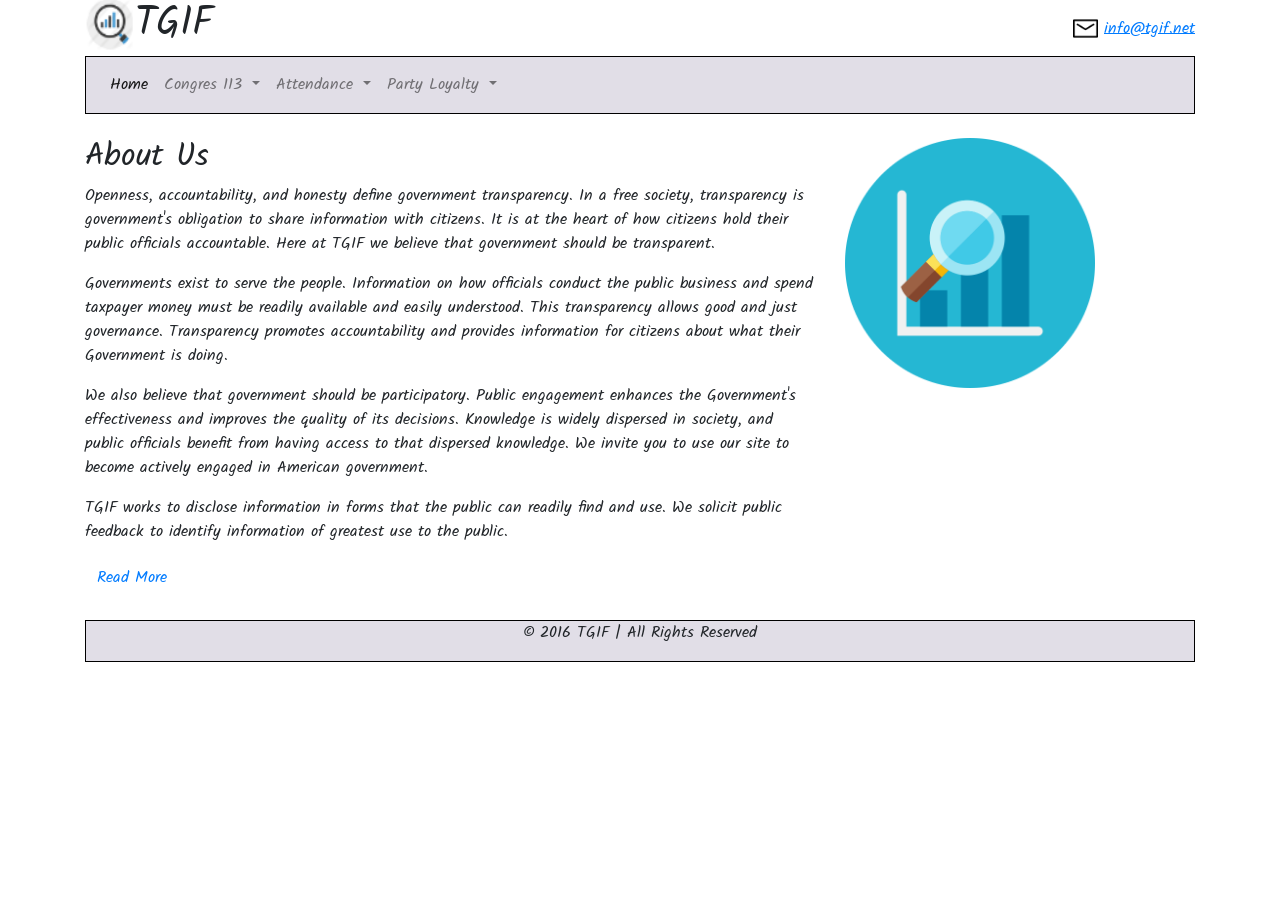
<file: index.html>
<!DOCTYPE html>
<html lang="en">
  <head>
    <title>Congress 113 - Home</title>
    <meta charset="UTF-8" />
    <meta name="viewport" content="width=device-width, initial-scale=1" />
    <link rel="stylesheet" href="https://maxcdn.bootstrapcdn.com/bootstrap/4.3.1/css/bootstrap.min.css" />
    <link rel="stylesheet" href="style/style.css" />
    <link href="https://fonts.googleapis.com/css?family=Kalam&display=swap" rel="stylesheet" />
  </head>

  <body class="container">
    <div class="row titulo align-items-center">
      <div class="col-6 d-inline-flex">
        <img class="loguito" src="images/lupita.jpg" alt="" />
        <h1>TGIF</h1>
      </div>
      <div class="col-6">
        <div class="float-right align-text-bottom">
          <img src="images/sobre-cerrado.png" alt="" class="logomail" />
          <a href="#"><u>info@tgif.net</u></a>
        </div>
      </div>
    </div>
    <nav class="navbar navbar-expand-lg navbar-light">
        <button class="navbar-toggler" type="button" data-toggle="collapse" data-target="#navbarSupportedContent" aria-controls="navbarSupportedContent" aria-expanded="false" aria-label="Toggle navigation">
          <span class="navbar-toggler-icon"></span>
        </button>
      
        <div class="collapse navbar-collapse" id="navbarSupportedContent">
          <ul class="navbar-nav mr-auto">
            <li class="nav-item active">
              <a class="nav-link" href="index.html">Home</a>
            </li>
            <li class="nav-item dropdown">
              <a class="nav-link dropdown-toggle" href="#" id="navbarDropdown" role="button" data-toggle="dropdown" aria-haspopup="true" aria-expanded="false">
                Congres 113
              </a>
              <div class="dropdown-menu" aria-labelledby="navbarDropdown">
                <a class="dropdown-item" href="house-data.html">House</a>
                <a class="dropdown-item" href="senate-data.html">Senate</a>
              </div>
            </li>
          <li class="nav-item dropdown">
                <a class="nav-link dropdown-toggle" href="#" id="navbarDropdown" role="button" data-toggle="dropdown" aria-haspopup="true" aria-expanded="false">
                  Attendance
                </a>
                <div class="dropdown-menu" aria-labelledby="navbarDropdown">
                  <a class="dropdown-item" href="house-attendance-statistics.html">House</a>
                  <a class="dropdown-item" href="senate-attendance-statistics.html">Senate</a>
                </div>
              </li>
            <li class="nav-item dropdown">
                    <a class="nav-link dropdown-toggle" href="#" id="navbarDropdown" role="button" data-toggle="dropdown" aria-haspopup="true" aria-expanded="false">
                      Party Loyalty
                    </a>
                    <div class="dropdown-menu" aria-labelledby="navbarDropdown">
                      <a class="dropdown-item" href="house-party-loyalty-statistics.html">House</a>
                      <a class="dropdown-item" href="senate-party-loyalty-statistics.html">Senate</a>
                    </div>
                  </li>
                </ul>
        </div>
      </nav>
      <br />
    <div class="texto row">
      <div class="col-md-8">
        <h2>About Us</h2>
        <p>
          Openness, accountability, and honesty define government transparency. In a free society, transparency is
          government's obligation to share information with citizens. It is at the heart of how citizens hold their
          public officials accountable. Here at TGIF we believe that government should be transparent.
        </p>
        <p>
          Governments exist to serve the people. Information on how officials conduct the public business and spend
          taxpayer money must be readily available and easily understood. This transparency allows good and just
          governance. Transparency promotes accountability and provides information for citizens about what their
          Government is doing.
        </p>
        <p>
          We also believe that government should be participatory. Public engagement enhances the Government's
          effectiveness and improves the quality of its decisions. Knowledge is widely dispersed in society, and
          public officials benefit from having access to that dispersed knowledge. We invite you to use our site to
          become actively engaged in American government.
        </p>
        <p>
          TGIF works to disclose information in forms that the public can readily find and use. We solicit public
          feedback to identify information of greatest use to the public.
        </p>
        <button type="button" class="btn btn-primary" data-toggle="collapse" data-target="#demo">Read More</button>

        <div id="demo" class="collapse">
          <br />
          <h3>Background History of Government Transparency</h3>
          <p>
            In the West, the idea that government should be open to public scrutiny and susceptible to public
            opinion dates back at least to the time of the Enlightenment, when many philosophes made an attack on
            absolutist doctrine of state secrecy, a core part of their intellectual project. The passage of formal
            legislative instruments to this end can also be traced to this time with Sweden, for example, (which
            then included Finland as a Swedish-governed territory) enacting free press legislation as part of its
            constitution (Freedom of the Press Act, 1766). This approach, and that of the philosophes more broadly,
            is strongly related to recent historiography on the eighteenth-century public sphere.
          </p>

          <p>
            Influenced by Enlightenment thought, the revolutions in America (1776) and France (1789), freedom of
            the press enshrined provisions and requirements for public budgetary accounting and freedom of the
            press in constitutional articles. In the nineteenth century, attempts by Metternichean statesmen to row
            back on these measures were vigorously opposed by a number of eminent liberal politicians and writers,
            Bentham, Mill and Acton prominent among the latter.
          </p>

          <p>
            Open government is widely seen to be a key hallmark of contemporary democratic practice and is often
            linked to the passing of freedom of information legislation. Scandinavian countries claim to have
            adopted the first freedom of information legislation, dating the origins of its modern provisions to
            the eighteenth century and Finland continuing the presumption of openness after gaining independence in
            1917, passing its Act on Publicity of Official Documents in 1951 (superseded by new legislation in
            1999).
          </p>

          <p>
            The United States passed its Freedom of Information Act (FOIA) in 1966, FOIAs, Access to Information
            Acts (AIAs) or equivalent laws were passed in Denmark and Norway in 1970.
          </p>
        </div>
      </div>
      <div class="col-md-4">
        <img class="img-fluid" src="images/lupa.jpg" alt="" />
      </div>
    </div>
    <br />
    <div class="pie-pagina">
      <p>© 2016 TGIF | All Rights Reserved</p>
    </div>
  </body>
  <script
    src="https://code.jquery.com/jquery-3.3.1.slim.min.js"
    integrity="sha384-q8i/X+965DzO0rT7abK41JStQIAqVgRVzpbzo5smXKp4YfRvH+8abtTE1Pi6jizo"
    crossorigin="anonymous"
  ></script>
  <script
    src="https://cdnjs.cloudflare.com/ajax/libs/popper.js/1.14.7/umd/popper.min.js"
    integrity="sha384-UO2eT0CpHqdSJQ6hJty5KVphtPhzWj9WO1clHTMGa3JDZwrnQq4sF86dIHNDz0W1"
    crossorigin="anonymous"
  ></script>
  <script
    src="https://stackpath.bootstrapcdn.com/bootstrap/4.3.1/js/bootstrap.min.js"
    integrity="sha384-JjSmVgyd0p3pXB1rRibZUAYoIIy6OrQ6VrjIEaFf/nJGzIxFDsf4x0xIM+B07jRM"
    crossorigin="anonymous"
  ></script>
</html>
</file>
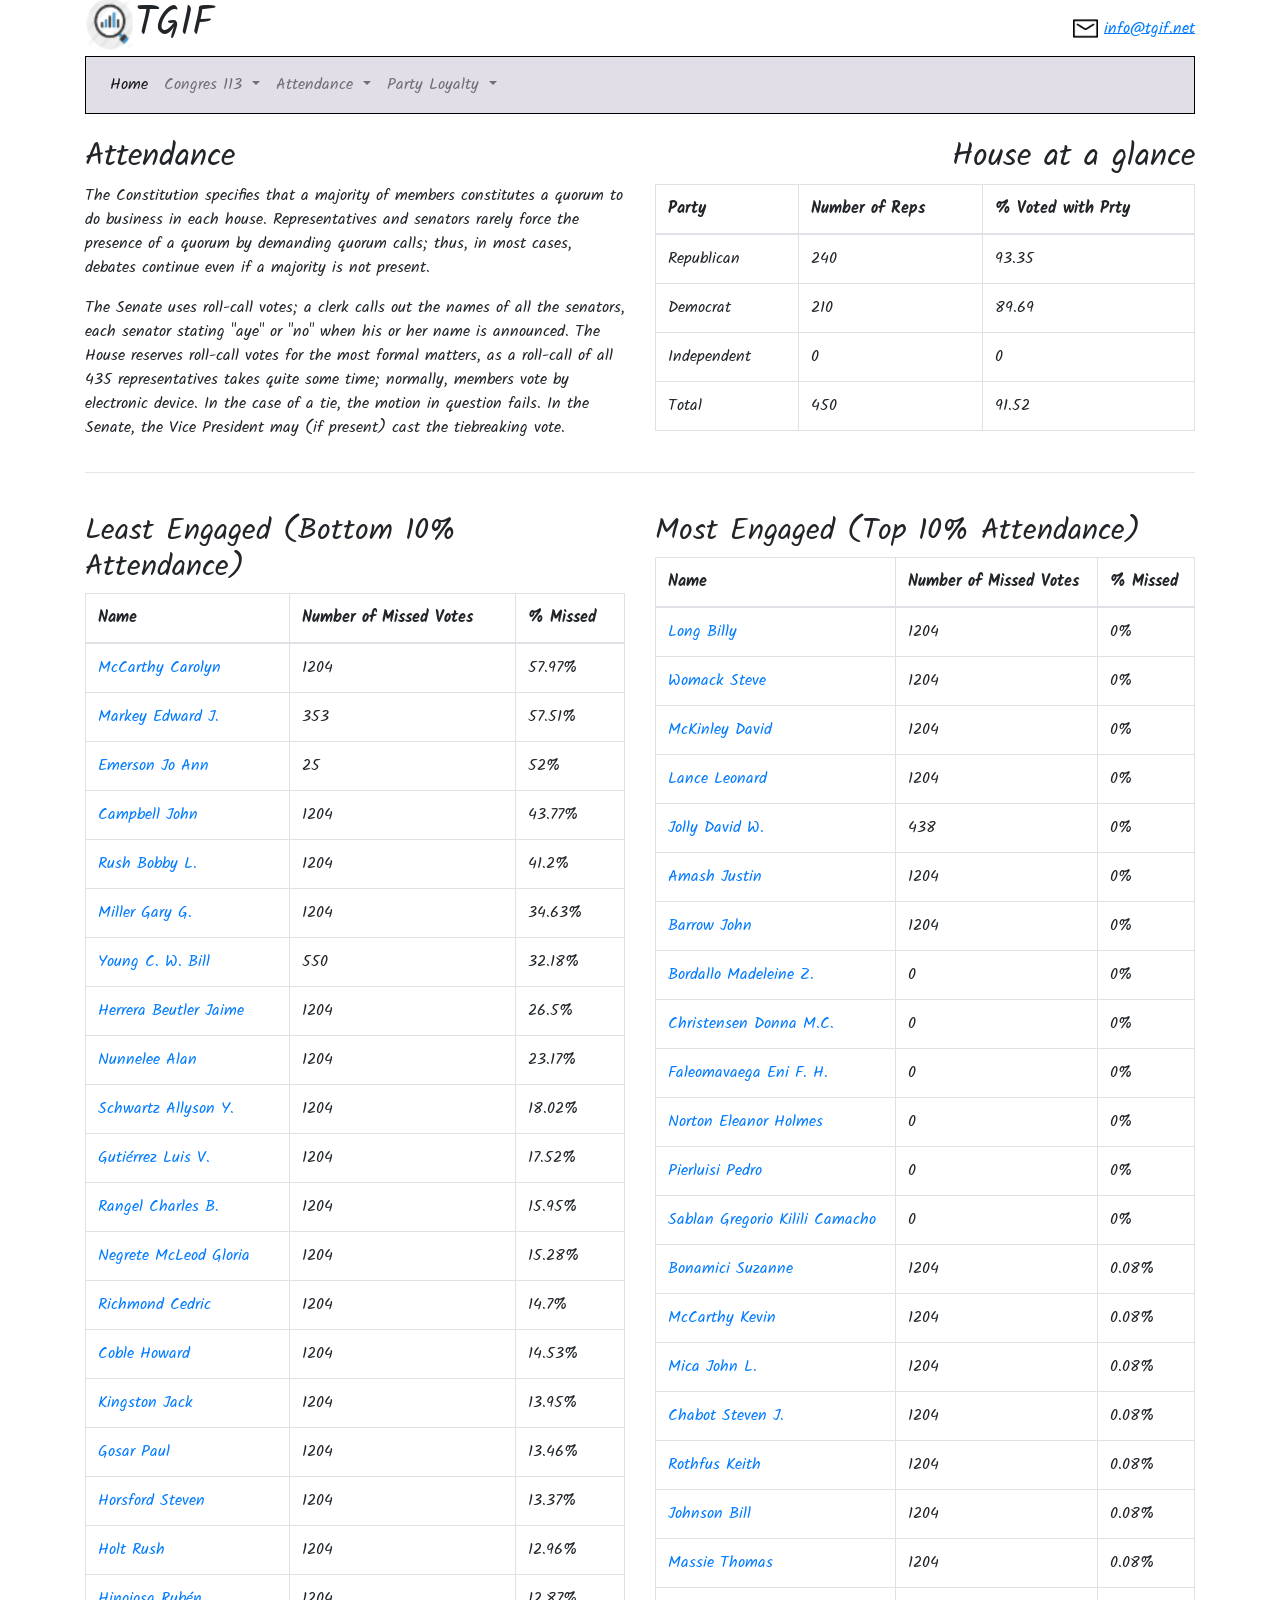
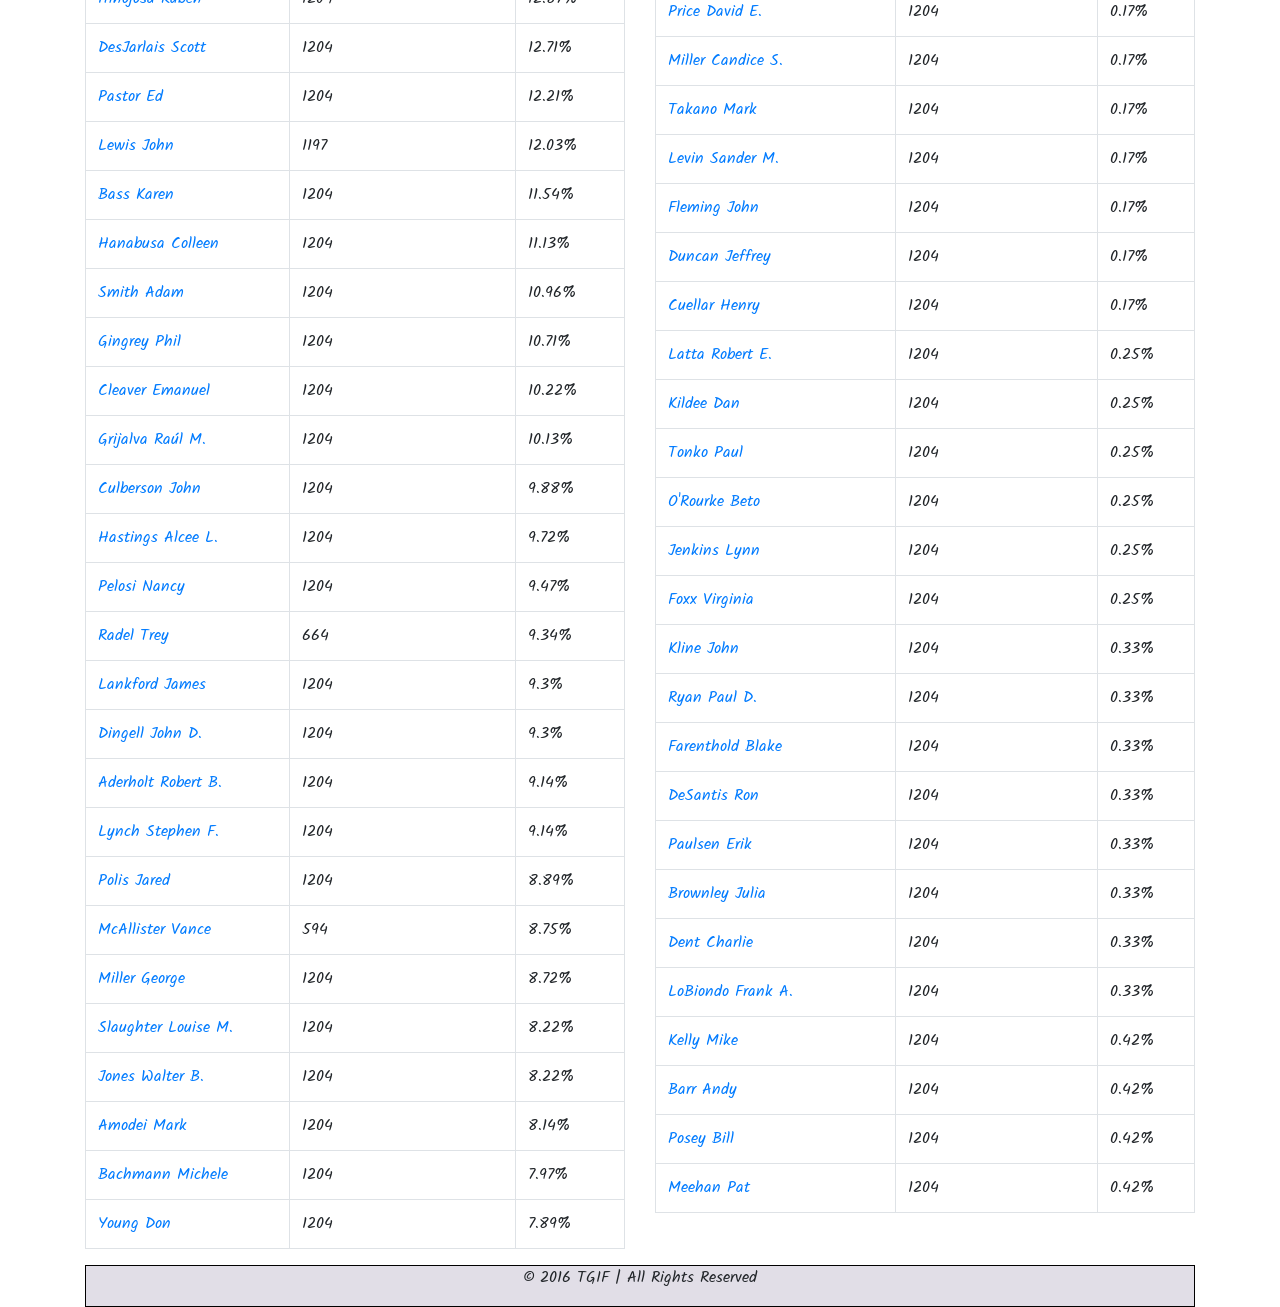
<file: house-attendance-statistics.html>
<!DOCTYPE html>
<html lang="en">
  <head>
    <title>House Attendance</title>
    <meta charset="UTF-8" />
    <meta name="viewport" content="width=device-width, initial-scale=1" />
    <link rel="stylesheet" href="https://maxcdn.bootstrapcdn.com/bootstrap/4.3.1/css/bootstrap.min.css" />
    <link rel="stylesheet" href="style/style.css" />
    <link href="https://fonts.googleapis.com/css?family=Kalam&display=swap" rel="stylesheet" />
    <script>
      var page = "attendance";
    </script>
  </head>

  <body class="container">
    <header class="row titulo align-items-center">
      <div class="col-6 d-inline-flex">
        <img class="loguito" src="images/lupita.jpg" alt="" />
        <h1>TGIF</h1>
      </div>
      <div class="col-6">
        <div class="float-right align-text-bottom">
          <img src="images/sobre-cerrado.png" alt="" class="logomail" />
          <a href="#"><u>info@tgif.net</u></a>
        </div>
      </div>
    </header>
    <nav class="navbar navbar-expand-lg navbar-light">
      <button
        class="navbar-toggler"
        type="button"
        data-toggle="collapse"
        data-target="#navbarSupportedContent"
        aria-controls="navbarSupportedContent"
        aria-expanded="false"
        aria-label="Toggle navigation"
      >
        <span class="navbar-toggler-icon"></span>
      </button>

      <div class="collapse navbar-collapse" id="navbarSupportedContent">
        <ul class="navbar-nav mr-auto">
          <li class="nav-item active">
            <a class="nav-link" href="index.html">Home</a>
          </li>
          <li class="nav-item dropdown">
            <a
              class="nav-link dropdown-toggle"
              href="#"
              id="navbarDropdown"
              role="button"
              data-toggle="dropdown"
              aria-haspopup="true"
              aria-expanded="false"
            >
              Congres 113
            </a>
            <div class="dropdown-menu" aria-labelledby="navbarDropdown">
              <a class="dropdown-item" href="house-data.html">House</a>
              <a class="dropdown-item" href="senate-data.html">Senate</a>
            </div>
          </li>
          <li class="nav-item dropdown">
            <a
              class="nav-link dropdown-toggle"
              href="#"
              id="navbarDropdown"
              role="button"
              data-toggle="dropdown"
              aria-haspopup="true"
              aria-expanded="false"
            >
              Attendance
            </a>
            <div class="dropdown-menu" aria-labelledby="navbarDropdown">
              <a class="dropdown-item" href="house-attendance-statistics.html">House</a>
              <a class="dropdown-item" href="senate-attendance-statistics.html">Senate</a>
            </div>
          </li>
          <li class="nav-item dropdown">
            <a
              class="nav-link dropdown-toggle"
              href="#"
              id="navbarDropdown"
              role="button"
              data-toggle="dropdown"
              aria-haspopup="true"
              aria-expanded="false"
            >
              Party Loyalty
            </a>
            <div class="dropdown-menu" aria-labelledby="navbarDropdown">
              <a class="dropdown-item" href="house-party-loyalty-statistics.html">House</a>
              <a class="dropdown-item" href="senate-party-loyalty-statistics.html">Senate</a>
            </div>
          </li>
        </ul>
      </div>
    </nav>
    <br />
    <div class="row">
      <div class="col-md-6">
        <h2>Attendance</h2>
        <p>
          The Constitution specifies that a majority of members constitutes a quorum to do business in each house.
          Representatives and senators rarely force the presence of a quorum by demanding quorum calls; thus, in
          most cases, debates continue even if a majority is not present.
        </p>

        <p>
          The Senate uses roll-call votes; a clerk calls out the names of all the senators, each senator stating
          "aye" or "no" when his or her name is announced. The House reserves roll-call votes for the most formal
          matters, as a roll-call of all 435 representatives takes quite some time; normally, members vote by
          electronic device. In the case of a tie, the motion in question fails. In the Senate, the Vice President
          may (if present) cast the tiebreaking vote.
        </p>
      </div>
      <div class="col-md-6">
        <h2 class="text-rigth">House at a glance</h2>
        <table class="table table-bordered">
          <thead>
            <tr>
              <th>Party</th>
              <th>Number of Reps</th>
              <th>% Voted with Prty</th>
            </tr>
          </thead>
          <tbody>
            <tr>
              <td>Republican</td>
              <td id="repR">--</td>
              <td id="porcVotR">--</td>
            </tr>
            <tr>
              <td>Democrat</td>
              <td id="repD">--</td>
              <td id="porcVotD">--</td>
            </tr>
            <tr>
              <td>Independent</td>
              <td id="repI">--</td>
              <td id="porcVotI">--</td>
            </tr>
            <tr>
              <td>Total</td>
              <td id="totalrep">--</td>
              <td id="totalporc">--</td>
            </tr>
          </tbody>
        </table>
      </div>
    </div>
    <hr />
    <br />
    <div class="cuerpo row">
      <div class="col-md-6">
        <h2>Least Engaged (Bottom 10% Attendance)</h2>
        <table class="table table-bordered">
          <thead>
            <tr>
              <th>Name</th>
              <th>Number of Missed Votes</th>
              <th>% Missed</th>
            </tr>
          </thead>
          <tbody id="menoscompro"></tbody>
        </table>
      </div>
      <div class="col-md-6">
        <h2>Most Engaged (Top 10% Attendance)</h2>
        <table class="table table-bordered">
          <thead>
            <tr>
              <th>Name</th>
              <th>Number of Missed Votes</th>
              <th>% Missed</th>
            </tr>
          </thead>
          <tbody id="mascompro"></tbody>
        </table>
      </div>
    </div>
    <div class="pie-pagina">
      <p>© 2016 TGIF | All Rights Reserved</p>
    </div>
  </body>
  <script src="js/pro-congress-113-house.js"></script>
  <script src="js/main.js"></script>
  <script
    src="https://code.jquery.com/jquery-3.3.1.slim.min.js"
    integrity="sha384-q8i/X+965DzO0rT7abK41JStQIAqVgRVzpbzo5smXKp4YfRvH+8abtTE1Pi6jizo"
    crossorigin="anonymous"
  ></script>
  <script
    src="https://cdnjs.cloudflare.com/ajax/libs/popper.js/1.14.7/umd/popper.min.js"
    integrity="sha384-UO2eT0CpHqdSJQ6hJty5KVphtPhzWj9WO1clHTMGa3JDZwrnQq4sF86dIHNDz0W1"
    crossorigin="anonymous"
  ></script>
  <script
    src="https://stackpath.bootstrapcdn.com/bootstrap/4.3.1/js/bootstrap.min.js"
    integrity="sha384-JjSmVgyd0p3pXB1rRibZUAYoIIy6OrQ6VrjIEaFf/nJGzIxFDsf4x0xIM+B07jRM"
    crossorigin="anonymous"
  ></script>
</html>
</file>
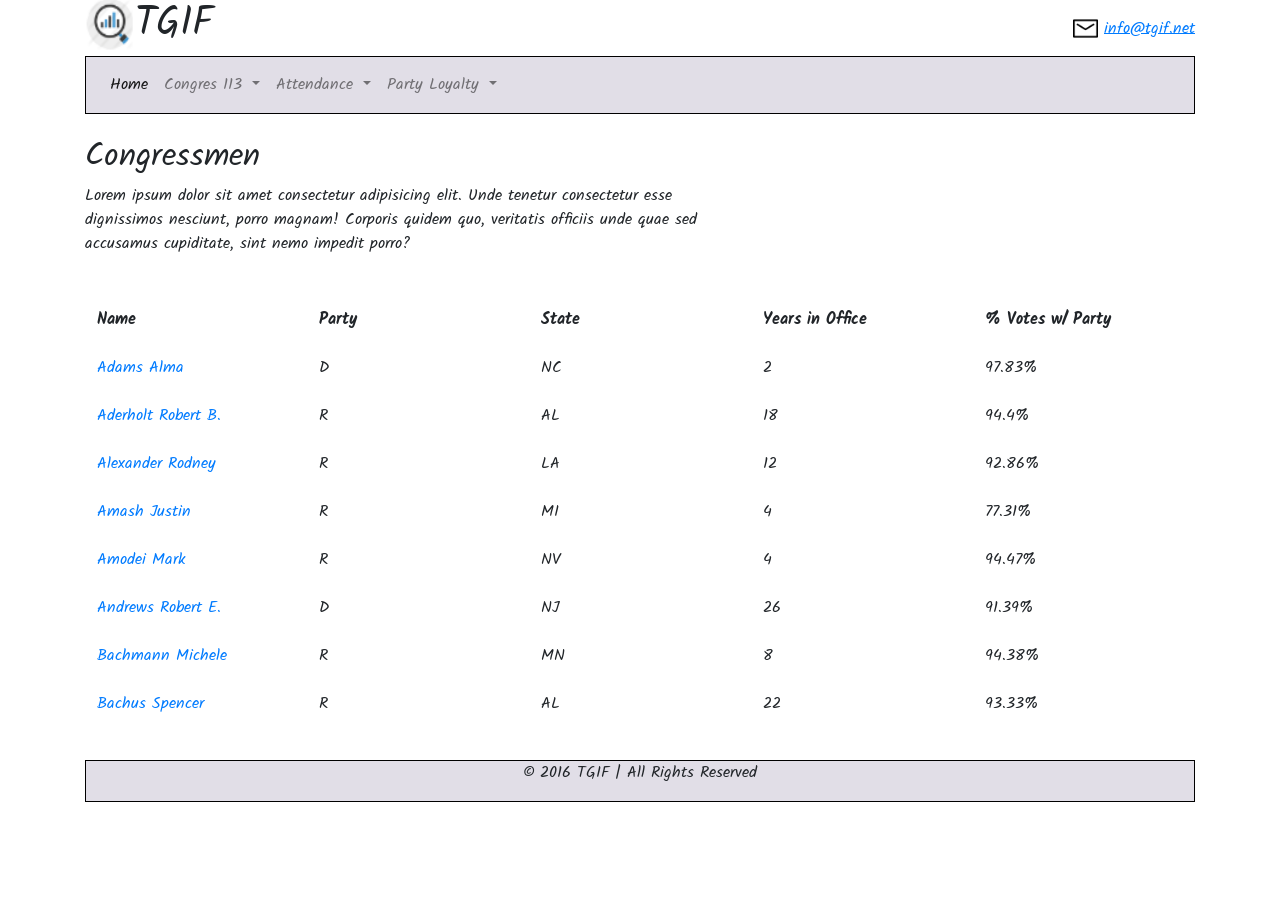
<file: house-data.html>
<!DOCTYPE html>
<html lang="en">
  <head>
    <title>Congress 113 - House</title>
    <meta charset="utf-8" />
    <meta name="viewport" content="width=device-width, initial-scale=1" />
    <link rel="stylesheet" href="https://maxcdn.bootstrapcdn.com/bootstrap/4.3.1/css/bootstrap.min.css" />
    <link rel="stylesheet" href="style/style.css" />
    <link href="https://fonts.googleapis.com/css?family=Kalam&display=swap" rel="stylesheet" />
    <script>
      var page = "datas";
    </script>
  </head>

  <body class="container">
    <div class="row titulo align-items-center">
      <div class="col-6 d-inline-flex">
        <img class="loguito" src="images/lupita.jpg" alt="" />
        <h1>TGIF</h1>
      </div>
      <div class="col-6">
        <div class="float-right align-text-bottom">
          <img src="images/sobre-cerrado.png" alt="" class="logomail" />
          <a href="#"><u>info@tgif.net</u></a>
        </div>
      </div>
    </div>
    <nav class="navbar navbar-expand-lg navbar-light">
      <button
        class="navbar-toggler"
        type="button"
        data-toggle="collapse"
        data-target="#navbarSupportedContent"
        aria-controls="navbarSupportedContent"
        aria-expanded="false"
        aria-label="Toggle navigation"
      >
        <span class="navbar-toggler-icon"></span>
      </button>

      <div class="collapse navbar-collapse" id="navbarSupportedContent">
        <ul class="navbar-nav mr-auto">
          <li class="nav-item active">
            <a class="nav-link" href="index.html">Home</a>
          </li>
          <li class="nav-item dropdown">
            <a
              class="nav-link dropdown-toggle"
              href="#"
              id="navbarDropdown"
              role="button"
              data-toggle="dropdown"
              aria-haspopup="true"
              aria-expanded="false"
            >
              Congres 113
            </a>
            <div class="dropdown-menu" aria-labelledby="navbarDropdown">
              <a class="dropdown-item" href="house-data.html">House</a>
              <a class="dropdown-item" href="senate-data.html">Senate</a>
            </div>
          </li>
          <li class="nav-item dropdown">
            <a
              class="nav-link dropdown-toggle"
              href="#"
              id="navbarDropdown"
              role="button"
              data-toggle="dropdown"
              aria-haspopup="true"
              aria-expanded="false"
            >
              Attendance
            </a>
            <div class="dropdown-menu" aria-labelledby="navbarDropdown">
              <a class="dropdown-item" href="house-attendance-statistics.html">House</a>
              <a class="dropdown-item" href="senate-attendance-statistics.html">Senate</a>
            </div>
          </li>
          <li class="nav-item dropdown">
            <a
              class="nav-link dropdown-toggle"
              href="#"
              id="navbarDropdown"
              role="button"
              data-toggle="dropdown"
              aria-haspopup="true"
              aria-expanded="false"
            >
              Party Loyalty
            </a>
            <div class="dropdown-menu" aria-labelledby="navbarDropdown">
              <a class="dropdown-item" href="house-party-loyalty-statistics.html">House</a>
              <a class="dropdown-item" href="senate-party-loyalty-statistics.html">Senate</a>
            </div>
          </li>
        </ul>
      </div>
    </nav>
    <br />
    <div class="texto row">
      <div class="col-7">
        <h2>Congressmen</h2>
        <p>
          Lorem ipsum dolor sit amet consectetur adipisicing elit. Unde tenetur consectetur esse dignissimos
          nesciunt, porro magnam! Corporis quidem quo, veritatis officiis unde quae sed accusamus cupiditate, sint
          nemo impedit porro?
        </p>
      </div>
      <div class="col-5"></div>
    </div>
    <br />
    <table class="table table2 table-responsive table-borderless">
      <thead>
        <tr>
          <th>Name</th>
          <th>Party</th>
          <th>State</th>
          <th>Years in Office</th>
          <th>% Votes w/ Party</th>
        </tr>
      </thead>
      <tbody id="datas"></tbody>
    </table>
    <div class="pie-pagina">
      <p>© 2016 TGIF | All Rights Reserved</p>
    </div>
  </body>
  <script src="https://ajax.googleapis.com/ajax/libs/jquery/3.4.1/jquery.min.js"></script>
  <script src="https://cdnjs.cloudflare.com/ajax/libs/popper.js/1.14.7/umd/popper.min.js"></script>
  <script src="https://maxcdn.bootstrapcdn.com/bootstrap/4.3.1/js/bootstrap.min.js"></script>
  <script src="js/pro-congress-113-house.js"></script>
  <script src="js/main.js"></script>
</html>
</file>
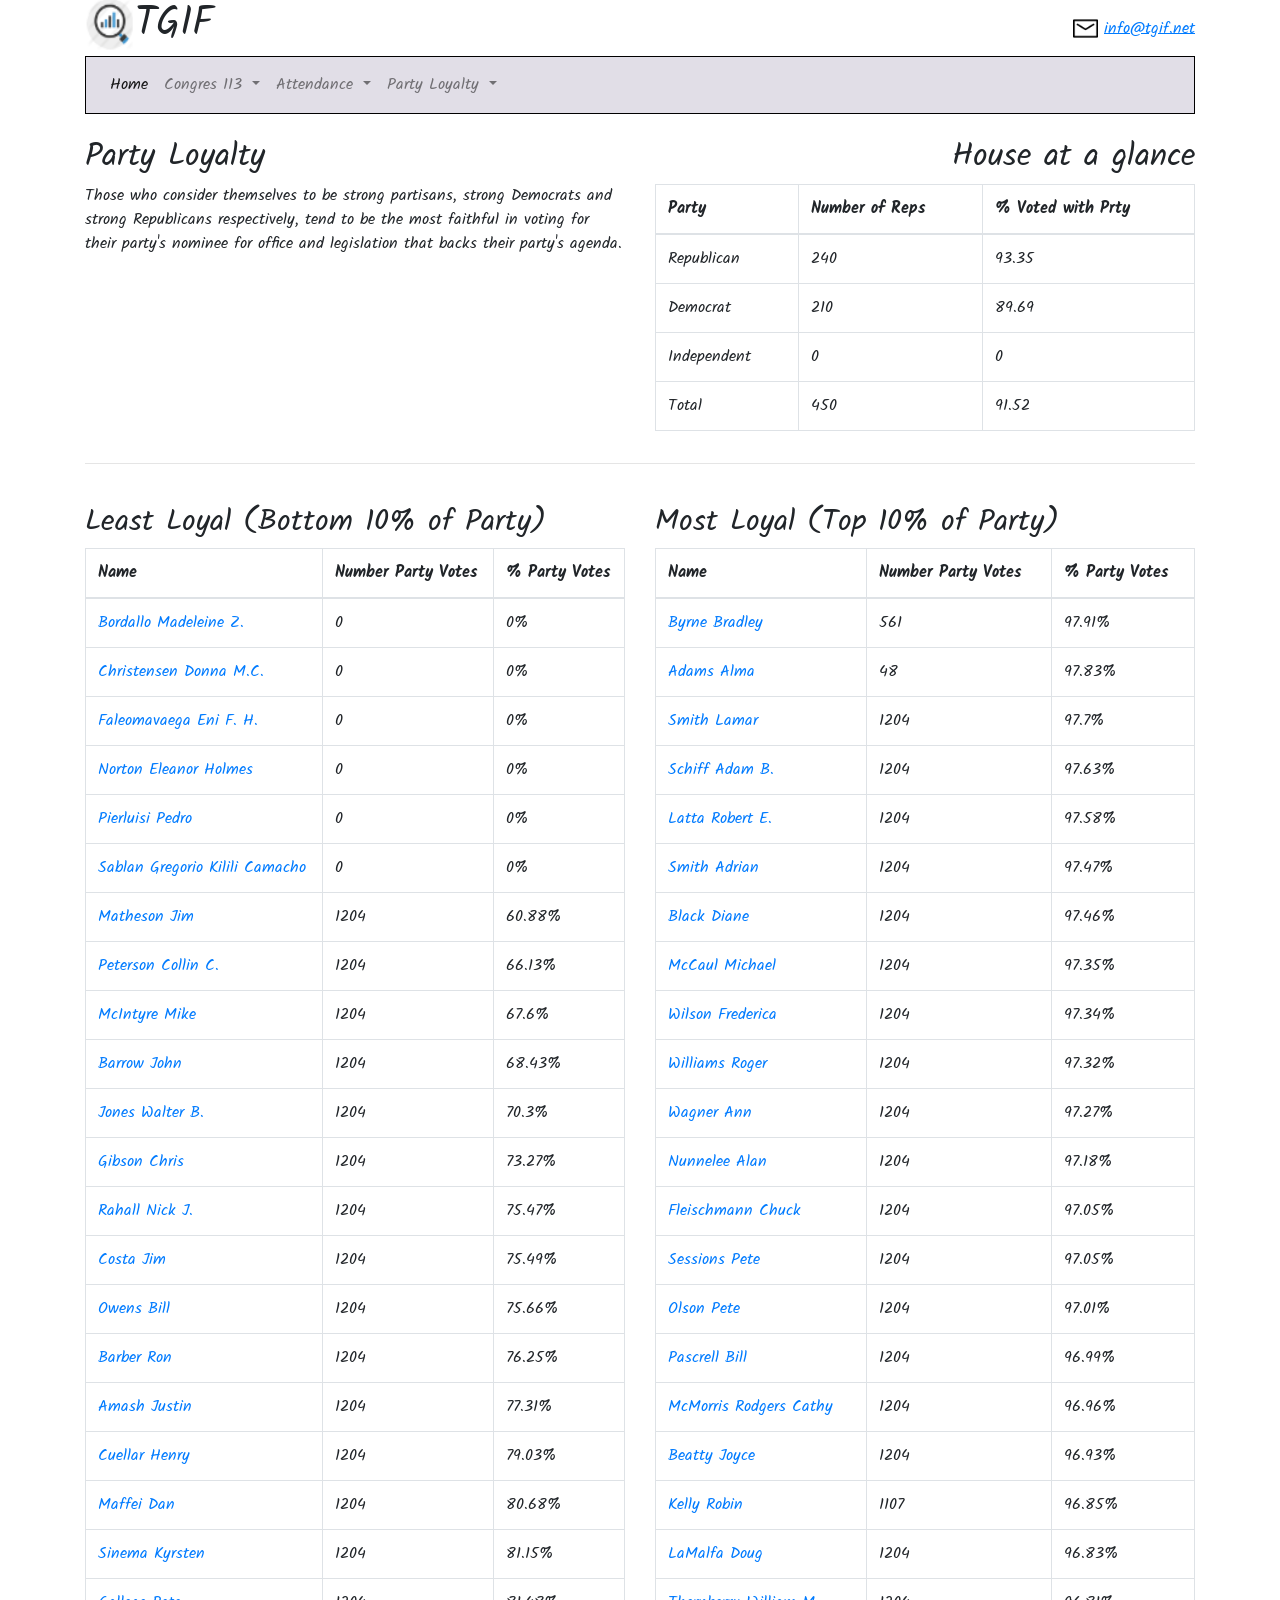
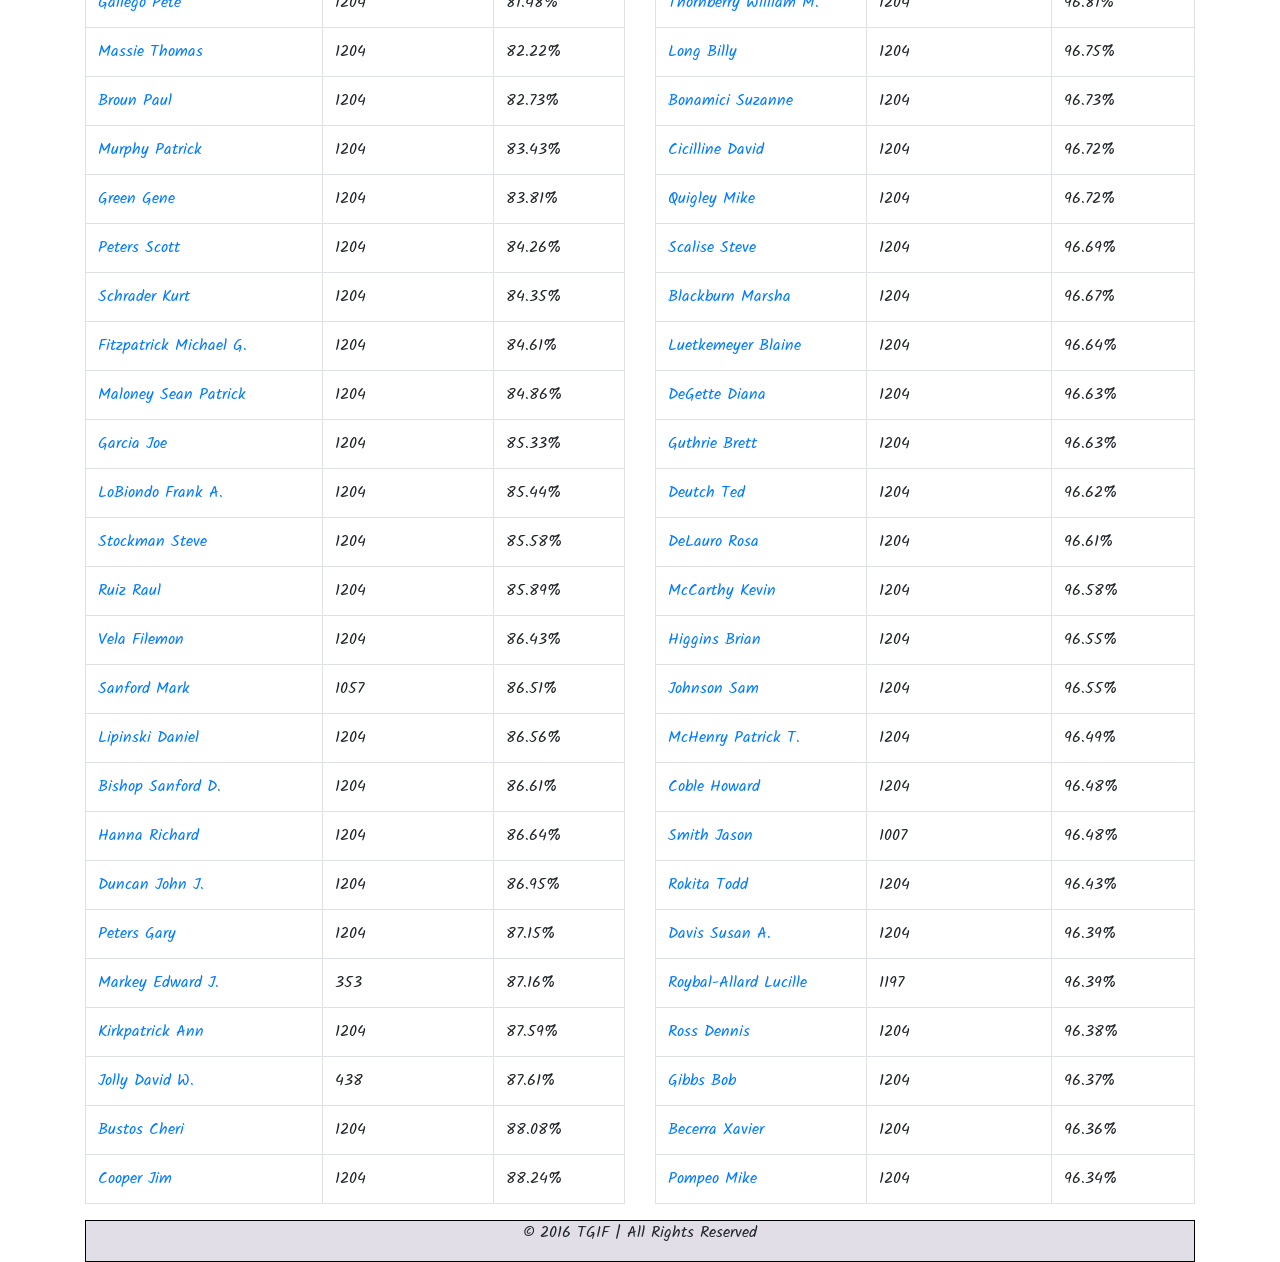
<file: house-party-loyalty-statistics.html>
<!DOCTYPE html>
<html lang="en">

<head>
    <title>House Loyalty</title>
    <meta charset="UTF-8">
    <meta name="viewport" content="width=device-width, initial-scale=1">
    <link rel="stylesheet" href="https://maxcdn.bootstrapcdn.com/bootstrap/4.3.1/css/bootstrap.min.css">
    <link rel="stylesheet" href="style/style.css">
    <link href="https://fonts.googleapis.com/css?family=Kalam&display=swap" rel="stylesheet">
    <script>
        var page = "loyalty"
    </script>
</head>

<body class="container">
    <header class="row titulo align-items-center">
        <div class="col-6 d-inline-flex">
            <img class="loguito" src="images/lupita.jpg" alt="" />
            <h1>TGIF</h1>
        </div>
        <div class="col-6">
            <div class="float-right align-text-bottom">
                <img src="images/sobre-cerrado.png" alt="" class="logomail" />
                <a href="#"><u>info@tgif.net</u></a>
            </div>
        </div>
    </header>
    <nav class="navbar navbar-expand-lg navbar-light">
        <button class="navbar-toggler" type="button" data-toggle="collapse" data-target="#navbarSupportedContent"
            aria-controls="navbarSupportedContent" aria-expanded="false" aria-label="Toggle navigation">
            <span class="navbar-toggler-icon"></span>
        </button>

        <div class="collapse navbar-collapse" id="navbarSupportedContent">
            <ul class="navbar-nav mr-auto">
                <li class="nav-item active">
                    <a class="nav-link" href="index.html">Home</a>
                </li>
                <li class="nav-item dropdown">
                    <a class="nav-link dropdown-toggle" href="#" id="navbarDropdown" role="button"
                        data-toggle="dropdown" aria-haspopup="true" aria-expanded="false">
                        Congres 113
                    </a>
                    <div class="dropdown-menu" aria-labelledby="navbarDropdown">
                        <a class="dropdown-item" href="house-data.html">House</a>
                        <a class="dropdown-item" href="senate-data.html">Senate</a>
                    </div>
                </li>
                <li class="nav-item dropdown">
                    <a class="nav-link dropdown-toggle" href="#" id="navbarDropdown" role="button"
                        data-toggle="dropdown" aria-haspopup="true" aria-expanded="false">
                        Attendance
                    </a>
                    <div class="dropdown-menu" aria-labelledby="navbarDropdown">
                        <a class="dropdown-item" href="house-attendance-statistics.html">House</a>
                        <a class="dropdown-item" href="senate-attendance-statistics.html">Senate</a>
                    </div>
                </li>
                <li class="nav-item dropdown">
                    <a class="nav-link dropdown-toggle" href="#" id="navbarDropdown" role="button"
                        data-toggle="dropdown" aria-haspopup="true" aria-expanded="false">
                        Party Loyalty
                    </a>
                    <div class="dropdown-menu" aria-labelledby="navbarDropdown">
                        <a class="dropdown-item" href="house-party-loyalty-statistics.html">House</a>
                        <a class="dropdown-item" href="senate-party-loyalty-statistics.html">Senate</a>
                    </div>
                </li>
            </ul>
        </div>
    </nav>
    <br />
    <div class="row">
        <div class="col-md-6">
            <h2>Party Loyalty</h2>
            <p>Those who consider themselves to be strong partisans, strong Democrats and strong Republicans
                respectively,
                tend to be the most faithful in voting for their party's nominee for office and legislation that backs
                their
                party's agenda. </p>

        </div>
        <div class="col-md-6">
            <h2 class="text-rigth">House at a glance</h2>
            <table class="table table-bordered">
                <thead>
                    <tr>
                        <th>Party</th>
                        <th>Number of Reps</th>
                        <th>% Voted with Prty</th>
                    </tr>
                </thead>
                <tbody>
                    <tr>
                        <td>Republican</td>
                        <td id="repR">--</td>
                        <td id="porcVotR">--</td>
                    </tr>
                    <tr>
                        <td>Democrat</td>
                        <td id="repD">--</td>
                        <td id="porcVotD">--</td>
                    </tr>
                    <tr>
                        <td>Independent</td>
                        <td id="repI">--</td>
                        <td id="porcVotI">--</td>
                    </tr>
                    <tr>
                        <td>Total</td>
                        <td id="totalrep">--</td>
                        <td id="totalporc">--</td>
                    </tr>
                </tbody>
            </table>
        </div>
    </div>
    <hr />
    <br />
    <div class="cuerpo row">
        <div class="col-md-6">
            <h2>Least Loyal (Bottom 10% of Party)</h2>
            <table class="table table-bordered">
                <thead>
                    <tr>
                        <th>Name</th>
                        <th>Number Party Votes</th>
                        <th>% Party Votes</th>
                    </tr>
                </thead>
                <tbody id="menosleales">

                </tbody>
            </table>
        </div>
        <div class="col-md-6">
            <h2>Most Loyal (Top 10% of Party)</h2>
            <table class="table table-bordered">
                <thead>
                    <tr>
                        <th>Name</th>
                        <th>Number Party Votes</th>
                        <th>% Party Votes</th>
                    </tr>
                </thead>
                <tbody id="masleales">

                </tbody>
            </table>
        </div>
    </div>
    <div class="pie-pagina">
        <p>© 2016 TGIF | All Rights Reserved</p>
    </div>
</body>
<script src="js/pro-congress-113-house.js">
</script>
<script src="js/main.js">
</script>
<script src="https://code.jquery.com/jquery-3.3.1.slim.min.js"
    integrity="sha384-q8i/X+965DzO0rT7abK41JStQIAqVgRVzpbzo5smXKp4YfRvH+8abtTE1Pi6jizo" crossorigin="anonymous">
    </script>
<script src="https://cdnjs.cloudflare.com/ajax/libs/popper.js/1.14.7/umd/popper.min.js"
    integrity="sha384-UO2eT0CpHqdSJQ6hJty5KVphtPhzWj9WO1clHTMGa3JDZwrnQq4sF86dIHNDz0W1" crossorigin="anonymous">
    </script>
<script src="https://stackpath.bootstrapcdn.com/bootstrap/4.3.1/js/bootstrap.min.js"
    integrity="sha384-JjSmVgyd0p3pXB1rRibZUAYoIIy6OrQ6VrjIEaFf/nJGzIxFDsf4x0xIM+B07jRM" crossorigin="anonymous">
    </script>

</html>
</file>
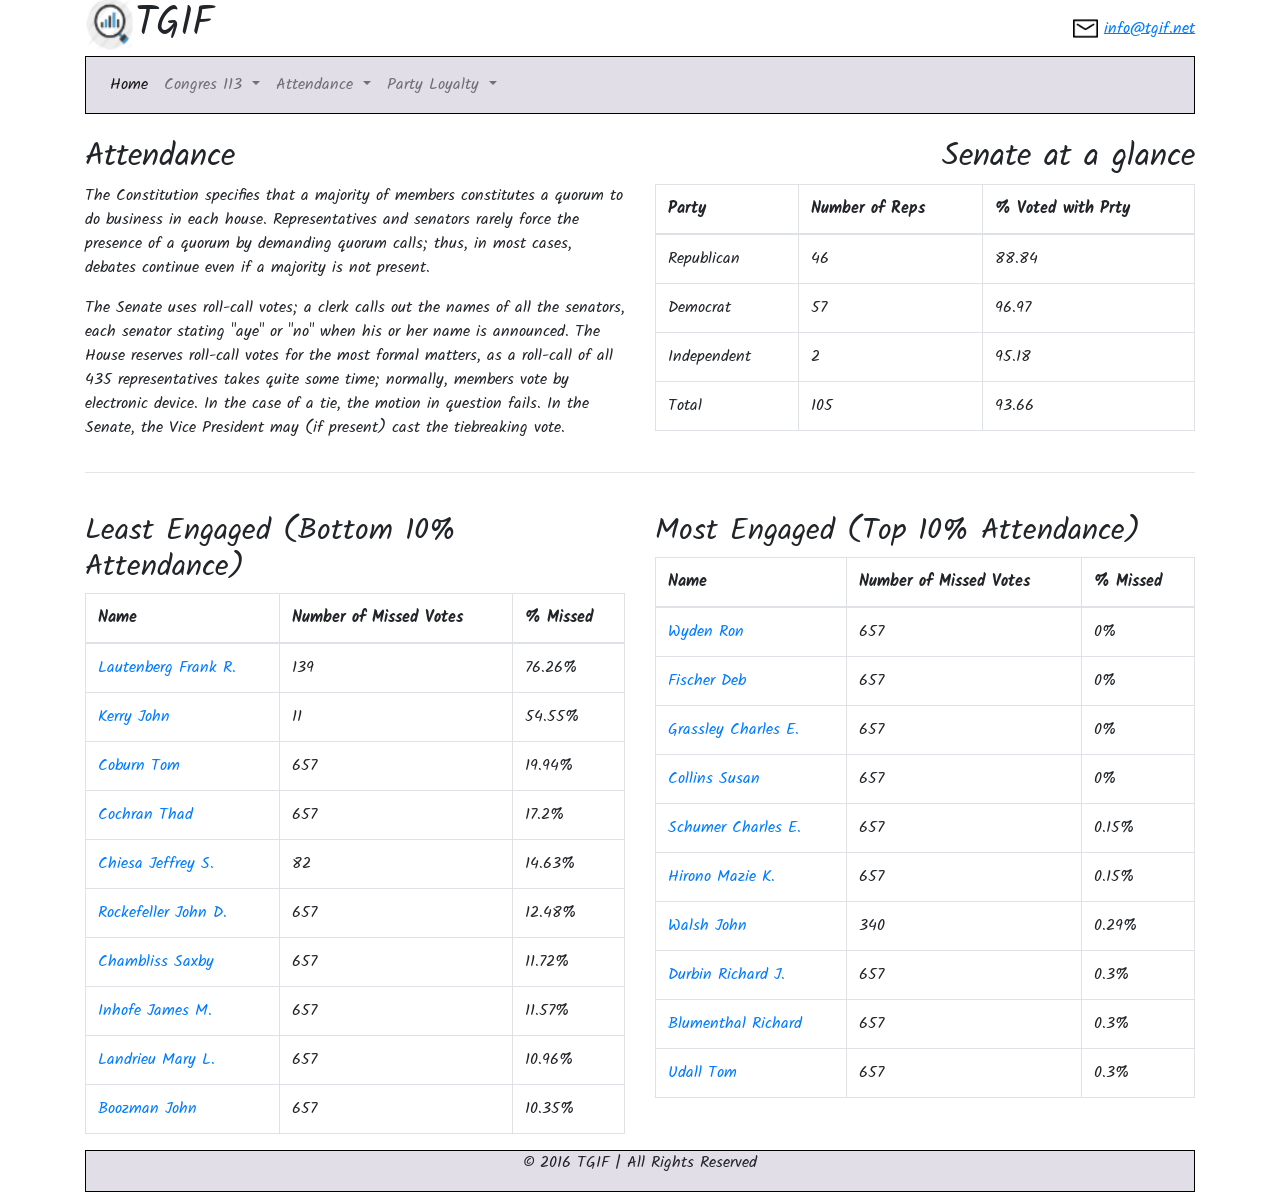
<file: senate-attendance-statistics.html>
<!DOCTYPE html>
<html lang="en">
  <head>
    <title>Senate Attendance</title>
    <meta charset="UTF-8" />
    <meta name="viewport" content="width=device-width, initial-scale=1" />
    <link rel="stylesheet" href="https://maxcdn.bootstrapcdn.com/bootstrap/4.3.1/css/bootstrap.min.css" />
    <link rel="stylesheet" href="style/style.css" />
    <link href="https://fonts.googleapis.com/css?family=Kalam&display=swap" rel="stylesheet" />
    <script>
      var page = "attendance";
    </script>
  </head>

  <body class="container">
    <header class="row titulo align-items-center">
      <div class="col-6 d-inline-flex">
        <img class="loguito" src="images/lupita.jpg" alt="" />
        <h1>TGIF</h1>
      </div>
      <div class="col-6">
        <div class="float-right align-text-bottom">
          <img src="images/sobre-cerrado.png" alt="" class="logomail" />
          <a href="#"><u>info@tgif.net</u></a>
        </div>
      </div>
    </header>
    <nav class="navbar navbar-expand-lg navbar-light">
        <button class="navbar-toggler" type="button" data-toggle="collapse" data-target="#navbarSupportedContent" aria-controls="navbarSupportedContent" aria-expanded="false" aria-label="Toggle navigation">
          <span class="navbar-toggler-icon"></span>
        </button>
      
        <div class="collapse navbar-collapse" id="navbarSupportedContent">
          <ul class="navbar-nav mr-auto">
            <li class="nav-item active">
              <a class="nav-link" href="index.html">Home</a>
            </li>
            <li class="nav-item dropdown">
              <a class="nav-link dropdown-toggle" href="#" id="navbarDropdown" role="button" data-toggle="dropdown" aria-haspopup="true" aria-expanded="false">
                Congres 113
              </a>
              <div class="dropdown-menu" aria-labelledby="navbarDropdown">
                <a class="dropdown-item" href="house-data.html">House</a>
                <a class="dropdown-item" href="senate-data.html">Senate</a>
              </div>
            </li>
          <li class="nav-item dropdown">
                <a class="nav-link dropdown-toggle" href="#" id="navbarDropdown" role="button" data-toggle="dropdown" aria-haspopup="true" aria-expanded="false">
                  Attendance
                </a>
                <div class="dropdown-menu" aria-labelledby="navbarDropdown">
                  <a class="dropdown-item" href="house-attendance-statistics.html">House</a>
                  <a class="dropdown-item" href="senate-attendance-statistics.html">Senate</a>
                </div>
              </li>
            <li class="nav-item dropdown">
                    <a class="nav-link dropdown-toggle" href="#" id="navbarDropdown" role="button" data-toggle="dropdown" aria-haspopup="true" aria-expanded="false">
                      Party Loyalty
                    </a>
                    <div class="dropdown-menu" aria-labelledby="navbarDropdown">
                      <a class="dropdown-item" href="house-party-loyalty-statistics.html">House</a>
                      <a class="dropdown-item" href="senate-party-loyalty-statistics.html">Senate</a>
                    </div>
                  </li>
                </ul>
        </div>
      </nav>
    <br />
    <div class="row">
      <div class="col-md-6">
        <h2>Attendance</h2>
        <p>
          The Constitution specifies that a majority of members constitutes a quorum to do business in each house.
          Representatives and senators rarely force the presence of a quorum by demanding quorum calls; thus, in
          most cases, debates continue even if a majority is not present.
        </p>

        <p>
          The Senate uses roll-call votes; a clerk calls out the names of all the senators, each senator stating
          "aye" or "no" when his or her name is announced. The House reserves roll-call votes for the most formal
          matters, as a roll-call of all 435 representatives takes quite some time; normally, members vote by
          electronic device. In the case of a tie, the motion in question fails. In the Senate, the Vice President
          may (if present) cast the tiebreaking vote.
        </p>
      </div>
      <div class="col-md-6">
        <h2 class="text-rigth">Senate at a glance</h2>
        <table class="table table-bordered">
          <thead>
            <tr>
              <th>Party</th>
              <th>Number of Reps</th>
              <th>% Voted with Prty</th>
            </tr>
          </thead>
          <tbody>
            <tr>
              <td>Republican</td>
              <td id="repR">--</td>
              <td id="porcVotR">--</td>
            </tr>
            <tr>
              <td>Democrat</td>
              <td id="repD">--</td>
              <td id="porcVotD">--</td>
            </tr>
            <tr>
              <td>Independent</td>
              <td id="repI">--</td>
              <td id="porcVotI">--</td>
            </tr>
            <tr>
              <td>Total</td>
              <td id="totalrep">--</td>
              <td id="totalporc">--</td>
            </tr>
          </tbody>
        </table>
      </div>
    </div>
    <hr />
    <br />
    <div class="cuerpo row">
      <div class="col-md-6">
        <h2>Least Engaged (Bottom 10% Attendance)</h2>
        <table class="table table-bordered">
          <thead>
            <tr>
              <th>Name</th>
              <th>Number of Missed Votes</th>
              <th>% Missed</th>
            </tr>
          </thead>
          <tbody id="menoscompro"></tbody>
        </table>
      </div>
      <div class="col-md-6">
        <h2>Most Engaged (Top 10% Attendance)</h2>
        <table class="table table-bordered">
          <thead>
            <tr>
              <th>Name</th>
              <th>Number of Missed Votes</th>
              <th>% Missed</th>
            </tr>
          </thead>
          <tbody id="mascompro"></tbody>
        </table>
      </div>
    </div>
    <div class="pie-pagina">
      <p>© 2016 TGIF | All Rights Reserved</p>
    </div>
  </body>
  <script src="js/pro-congress-113-senate.js"></script>
  <script src="js/main.js"></script>
  <script
    src="https://code.jquery.com/jquery-3.3.1.slim.min.js"
    integrity="sha384-q8i/X+965DzO0rT7abK41JStQIAqVgRVzpbzo5smXKp4YfRvH+8abtTE1Pi6jizo"
    crossorigin="anonymous"
  ></script>
  <script
    src="https://cdnjs.cloudflare.com/ajax/libs/popper.js/1.14.7/umd/popper.min.js"
    integrity="sha384-UO2eT0CpHqdSJQ6hJty5KVphtPhzWj9WO1clHTMGa3JDZwrnQq4sF86dIHNDz0W1"
    crossorigin="anonymous"
  ></script>
  <script
    src="https://stackpath.bootstrapcdn.com/bootstrap/4.3.1/js/bootstrap.min.js"
    integrity="sha384-JjSmVgyd0p3pXB1rRibZUAYoIIy6OrQ6VrjIEaFf/nJGzIxFDsf4x0xIM+B07jRM"
    crossorigin="anonymous"
  ></script>
</html>
</file>
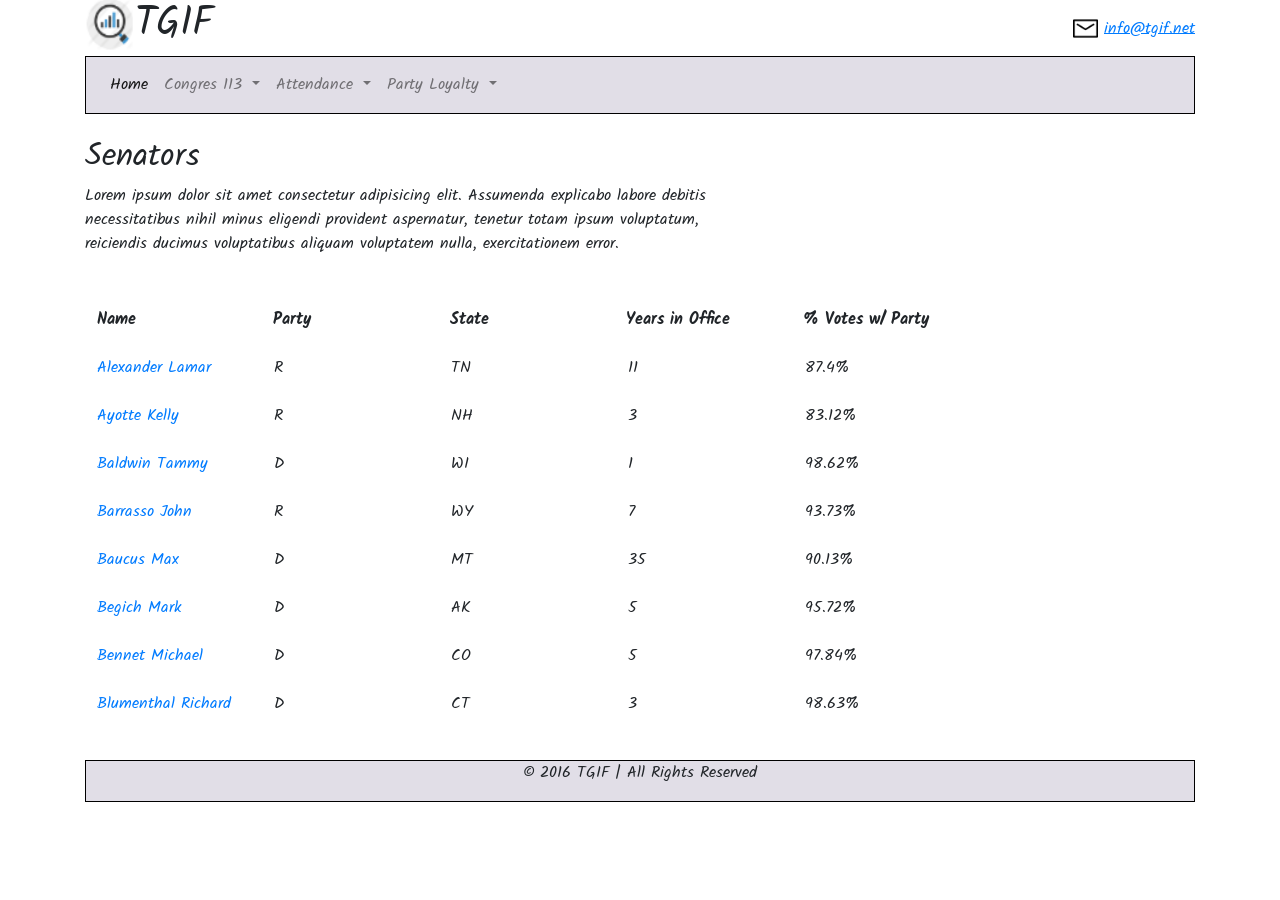
<file: senate-data.html>
<!DOCTYPE html>
<html lang="en">
  <head>
    <title>Congress 113 - Senate</title>
    <meta charset="UTF-8" />
    <meta name="viewport" content="width=device-width, initial-scale=1" />
    <link rel="stylesheet" href="https://maxcdn.bootstrapcdn.com/bootstrap/4.3.1/css/bootstrap.min.css" />
    <link rel="stylesheet" href="style/style.css" />
    <link href="https://fonts.googleapis.com/css?family=Kalam&display=swap" rel="stylesheet" />
    <script>
      var page = "datas";
    </script>
  </head>

  <body class="container">
    <div class="row titulo align-items-center">
      <div class="col-6 d-inline-flex">
        <img class="loguito" src="images/lupita.jpg" alt="" />
        <h1>TGIF</h1>
      </div>
      <div class="col-6">
        <div class="float-right align-text-bottom">
          <img src="images/sobre-cerrado.png" alt="" class="logomail" />
          <a href="#"><u>info@tgif.net</u></a>
        </div>
      </div>
    </div>
    <nav class="navbar navbar-expand-lg navbar-light">
      <button
        class="navbar-toggler"
        type="button"
        data-toggle="collapse"
        data-target="#navbarSupportedContent"
        aria-controls="navbarSupportedContent"
        aria-expanded="false"
        aria-label="Toggle navigation"
      >
        <span class="navbar-toggler-icon"></span>
      </button>

      <div class="collapse navbar-collapse" id="navbarSupportedContent">
        <ul class="navbar-nav mr-auto">
          <li class="nav-item active">
            <a class="nav-link" href="index.html">Home</a>
          </li>
          <li class="nav-item dropdown">
            <a
              class="nav-link dropdown-toggle"
              href="#"
              id="navbarDropdown"
              role="button"
              data-toggle="dropdown"
              aria-haspopup="true"
              aria-expanded="false"
            >
              Congres 113
            </a>
            <div class="dropdown-menu" aria-labelledby="navbarDropdown">
              <a class="dropdown-item" href="house-data.html">House</a>
              <a class="dropdown-item" href="senate-data.html">Senate</a>
            </div>
          </li>
          <li class="nav-item dropdown">
            <a
              class="nav-link dropdown-toggle"
              href="#"
              id="navbarDropdown"
              role="button"
              data-toggle="dropdown"
              aria-haspopup="true"
              aria-expanded="false"
            >
              Attendance
            </a>
            <div class="dropdown-menu" aria-labelledby="navbarDropdown">
              <a class="dropdown-item" href="house-attendance-statistics.html">House</a>
              <a class="dropdown-item" href="senate-attendance-statistics.html">Senate</a>
            </div>
          </li>
          <li class="nav-item dropdown">
            <a
              class="nav-link dropdown-toggle"
              href="#"
              id="navbarDropdown"
              role="button"
              data-toggle="dropdown"
              aria-haspopup="true"
              aria-expanded="false"
            >
              Party Loyalty
            </a>
            <div class="dropdown-menu" aria-labelledby="navbarDropdown">
              <a class="dropdown-item" href="house-party-loyalty-statistics.html">House</a>
              <a class="dropdown-item" href="senate-party-loyalty-statistics.html">Senate</a>
            </div>
          </li>
        </ul>
      </div>
    </nav>
    <br />
    <div class="texto row">
      <div class="col-7">
        <h2>Senators</h2>
        <p>
          Lorem ipsum dolor sit amet consectetur adipisicing elit. Assumenda explicabo labore debitis
          necessitatibus nihil minus eligendi provident aspernatur, tenetur totam ipsum voluptatum, reiciendis
          ducimus voluptatibus aliquam voluptatem nulla, exercitationem error.
        </p>
      </div>
      <div class="col-5"></div>
    </div>
    <br />
    <table class="table table1 table-responsive table-borderless header-fixed">
      <thead class="encabezadotabla">
        <tr>
          <th>Name</th>
          <th>Party</th>
          <th>State</th>
          <th>Years in Office</th>
          <th>% Votes w/ Party</th>
        </tr>
      </thead>
      <tbody id="datas"></tbody>
    </table>
    <div class="pie-pagina">
      <p>© 2016 TGIF | All Rights Reserved</p>
    </div>
  </body>
  <script src="js/pro-congress-113-senate.js"></script>
  <script src="js/main.js"></script>
  <script
    src="https://code.jquery.com/jquery-3.3.1.slim.min.js"
    integrity="sha384-q8i/X+965DzO0rT7abK41JStQIAqVgRVzpbzo5smXKp4YfRvH+8abtTE1Pi6jizo"
    crossorigin="anonymous"
  ></script>
  <script
    src="https://cdnjs.cloudflare.com/ajax/libs/popper.js/1.14.7/umd/popper.min.js"
    integrity="sha384-UO2eT0CpHqdSJQ6hJty5KVphtPhzWj9WO1clHTMGa3JDZwrnQq4sF86dIHNDz0W1"
    crossorigin="anonymous"
  ></script>
  <script
    src="https://stackpath.bootstrapcdn.com/bootstrap/4.3.1/js/bootstrap.min.js"
    integrity="sha384-JjSmVgyd0p3pXB1rRibZUAYoIIy6OrQ6VrjIEaFf/nJGzIxFDsf4x0xIM+B07jRM"
    crossorigin="anonymous"
  ></script>
</html>
</file>
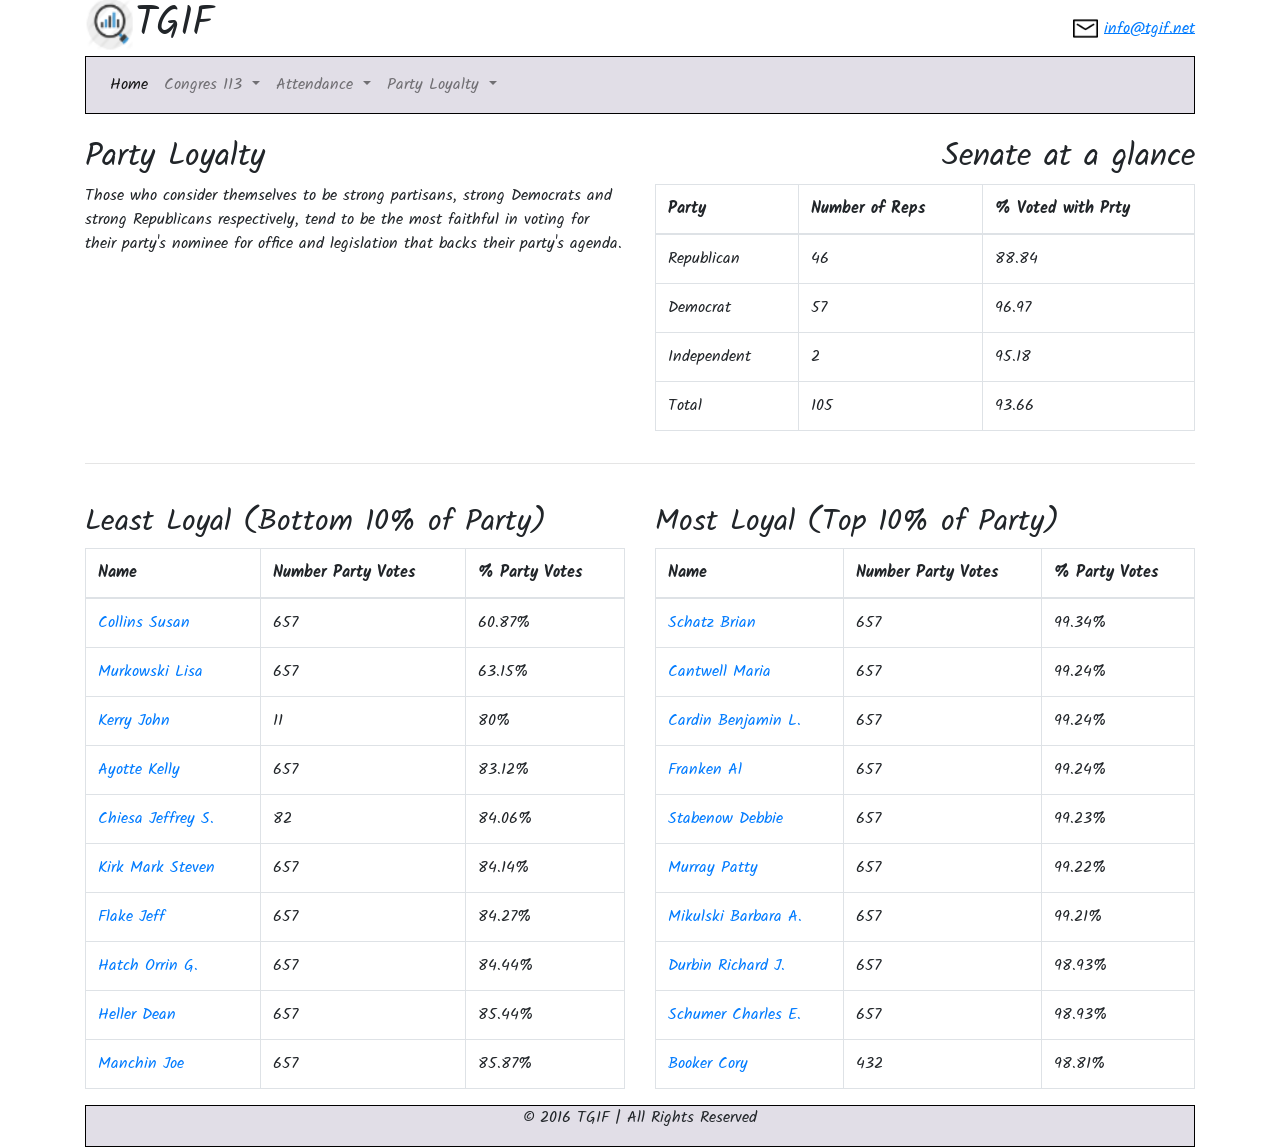
<file: senate-party-loyalty-statistics.html>
<!DOCTYPE html>
<html lang="en">

<head>
<title>Senate Loyalty</title>
<meta charset="UTF-8">
<meta name="viewport" content="width=device-width, initial-scale=1">
<link rel="stylesheet" href="https://maxcdn.bootstrapcdn.com/bootstrap/4.3.1/css/bootstrap.min.css">
<link rel="stylesheet" href="style/style.css">
<link href="https://fonts.googleapis.com/css?family=Kalam&display=swap" rel="stylesheet">
<script>
    var page = "loyalty"
</script>
</head>

<body class="container">
        <header class="row titulo align-items-center">
                <div class="col-6 d-inline-flex">
                  <img class="loguito" src="images/lupita.jpg" alt="" />
                  <h1>TGIF</h1>
                </div>
                <div class="col-6">
                  <div class="float-right align-text-bottom">
                    <img src="images/sobre-cerrado.png" alt="" class="logomail" />
                    <a href="#"><u>info@tgif.net</u></a>
                  </div>
                </div>
              </header>
              <nav class="navbar navbar-expand-lg navbar-light">
                    <button class="navbar-toggler" type="button" data-toggle="collapse" data-target="#navbarSupportedContent" aria-controls="navbarSupportedContent" aria-expanded="false" aria-label="Toggle navigation">
                      <span class="navbar-toggler-icon"></span>
                    </button>
                  
                    <div class="collapse navbar-collapse" id="navbarSupportedContent">
                      <ul class="navbar-nav mr-auto">
                        <li class="nav-item active">
                          <a class="nav-link" href="index.html">Home</a>
                        </li>
                        <li class="nav-item dropdown">
                          <a class="nav-link dropdown-toggle" href="#" id="navbarDropdown" role="button" data-toggle="dropdown" aria-haspopup="true" aria-expanded="false">
                            Congres 113
                          </a>
                          <div class="dropdown-menu" aria-labelledby="navbarDropdown">
                            <a class="dropdown-item" href="house-data.html">House</a>
                            <a class="dropdown-item" href="senate-data.html">Senate</a>
                          </div>
                        </li>
                      <li class="nav-item dropdown">
                            <a class="nav-link dropdown-toggle" href="#" id="navbarDropdown" role="button" data-toggle="dropdown" aria-haspopup="true" aria-expanded="false">
                              Attendance
                            </a>
                            <div class="dropdown-menu" aria-labelledby="navbarDropdown">
                              <a class="dropdown-item" href="house-attendance-statistics.html">House</a>
                              <a class="dropdown-item" href="senate-attendance-statistics.html">Senate</a>
                            </div>
                          </li>
                        <li class="nav-item dropdown">
                                <a class="nav-link dropdown-toggle" href="#" id="navbarDropdown" role="button" data-toggle="dropdown" aria-haspopup="true" aria-expanded="false">
                                  Party Loyalty
                                </a>
                                <div class="dropdown-menu" aria-labelledby="navbarDropdown">
                                  <a class="dropdown-item" href="house-party-loyalty-statistics.html">House</a>
                                  <a class="dropdown-item" href="senate-party-loyalty-statistics.html">Senate</a>
                                </div>
                              </li>
                            </ul>
                    </div>
                  </nav>
              <br />
    <div class="row">
            <div class="col-md-6">
        <h2>Party Loyalty</h2>
        <p>Those who consider themselves to be strong partisans, strong Democrats and strong Republicans respectively,
            tend to be the most faithful in voting for their party's nominee for office and legislation that backs their
            party's agenda. </p>
        </div>
        <div class="col-md-6">
                <h2 class="text-rigth">Senate at a glance</h2>
                <table class="table table-bordered">
                  <thead>
                    <tr>
                      <th>Party</th>
                      <th>Number of Reps</th>
                      <th>% Voted with Prty</th>
                    </tr>
                  </thead>
            <tbody>
                <tr>
                    <td>Republican</td>
                    <td id="repR">--</td>
                    <td id="porcVotR">--</td>
                </tr>
                <tr>
                    <td>Democrat</td>
                    <td id="repD">--</td>
                    <td id="porcVotD">--</td>
                </tr>
                <tr>
                    <td>Independent</td>
                    <td id="repI">--</td>
                    <td id="porcVotI">--</td>
                </tr>
                <tr>
                    <td>Total</td>
                    <td id="totalrep">--</td>
                    <td id="totalporc">--</td>
                  </tr>
            </tbody>
        </table>
    </div>
</div>
<hr />
<br />
<div class="cuerpo row">
  <div class="col-md-6">
        <h2>Least Loyal (Bottom 10% of Party)</h2>
        <table class="table table-bordered">
            <thead>
                <tr>
                    <th>Name</th>
                    <th>Number Party Votes</th>
                    <th>% Party Votes</th>
                </tr>
            </thead>
            <tbody id="menosleales">
            </tbody>
        </table>
    </div>
    <div class="col-md-6">
        <h2>Most Loyal (Top 10% of Party)</h2>
        <table class="table table-bordered">
            <thead>
                <tr>
                    <th>Name</th>
                    <th>Number Party Votes</th>
                    <th>% Party Votes</th>
                </tr>
            </thead>
            <tbody id="masleales">

            </tbody>
        </table>
    </div>
</div>
        <div class="pie-pagina">
                <p>© 2016 TGIF | All Rights Reserved</p>
            </div>
</body>
<script src="js/pro-congress-113-senate.js"></script>
<script src="js/main.js"></script>
<script src="https://code.jquery.com/jquery-3.3.1.slim.min.js" integrity="sha384-q8i/X+965DzO0rT7abK41JStQIAqVgRVzpbzo5smXKp4YfRvH+8abtTE1Pi6jizo" crossorigin="anonymous">
</script>
<script src="https://cdnjs.cloudflare.com/ajax/libs/popper.js/1.14.7/umd/popper.min.js" integrity="sha384-UO2eT0CpHqdSJQ6hJty5KVphtPhzWj9WO1clHTMGa3JDZwrnQq4sF86dIHNDz0W1" crossorigin="anonymous">
</script>
<script src="https://stackpath.bootstrapcdn.com/bootstrap/4.3.1/js/bootstrap.min.js" integrity="sha384-JjSmVgyd0p3pXB1rRibZUAYoIIy6OrQ6VrjIEaFf/nJGzIxFDsf4x0xIM+B07jRM" crossorigin="anonymous">
</script>
</html>
</file>
<file: style/style.css>
body {
  font-family: "kalam", cursive;
  display: block;
}

.loguito {
  width: 50px;
  height: 50px;
}

.logomail {
  width: 25px;
  height: 25px;
}

.navbar {
  background-color: rgb(225, 222, 231);
  border: 1px solid #000000;
  width: 100%;
  display: block;
}

.table tbody {
  /* padding-top: 40px; */
  /* display: block; */
  max-height: 400px;
  overflow-y: scroll;
  width: 100%;
}
.table1 tbody,
.table2 tbody {
  display: block;
}
.table-bordered tr {
  width: 100%;
}

.table1 th {
  width: 17%;
}

.table1 td {
  width: 20%;
}

.table2 th {
  width: 13.5%;
}

.table2 td {
  width: 20%;
}

.dropdown-menu {
  border: 1px solid #000000;
}

.texto {
  display: flex;
}

.img-fluid {
  max-height: 250px;
  max-width: 250px;
}
.text-rigth {
  text-align: right;
}
.cuerpo h2 {
  font-size: 30px;
}
.btn {
  background-color: white;
  border: 0px;
  color: #007bff;
}

.pie-pagina {
  background-color: rgb(225, 222, 231);
  text-align: center;
  border: 1px solid #000000;
}
.loader {
  position: fixed;
  left: 0px;
  top: 0px;
  width: 100%;
  height: 100%;
  z-index: 9999;
  background: url("images/pageLoader.gif") 50% 50% no-repeat rgb(249, 249, 249);
  opacity: 0.8;
}
/* .navbar-toggler{
  background-color: rgb(225, 222, 231);
  border: 1px solid #000000;
} */
</file>
